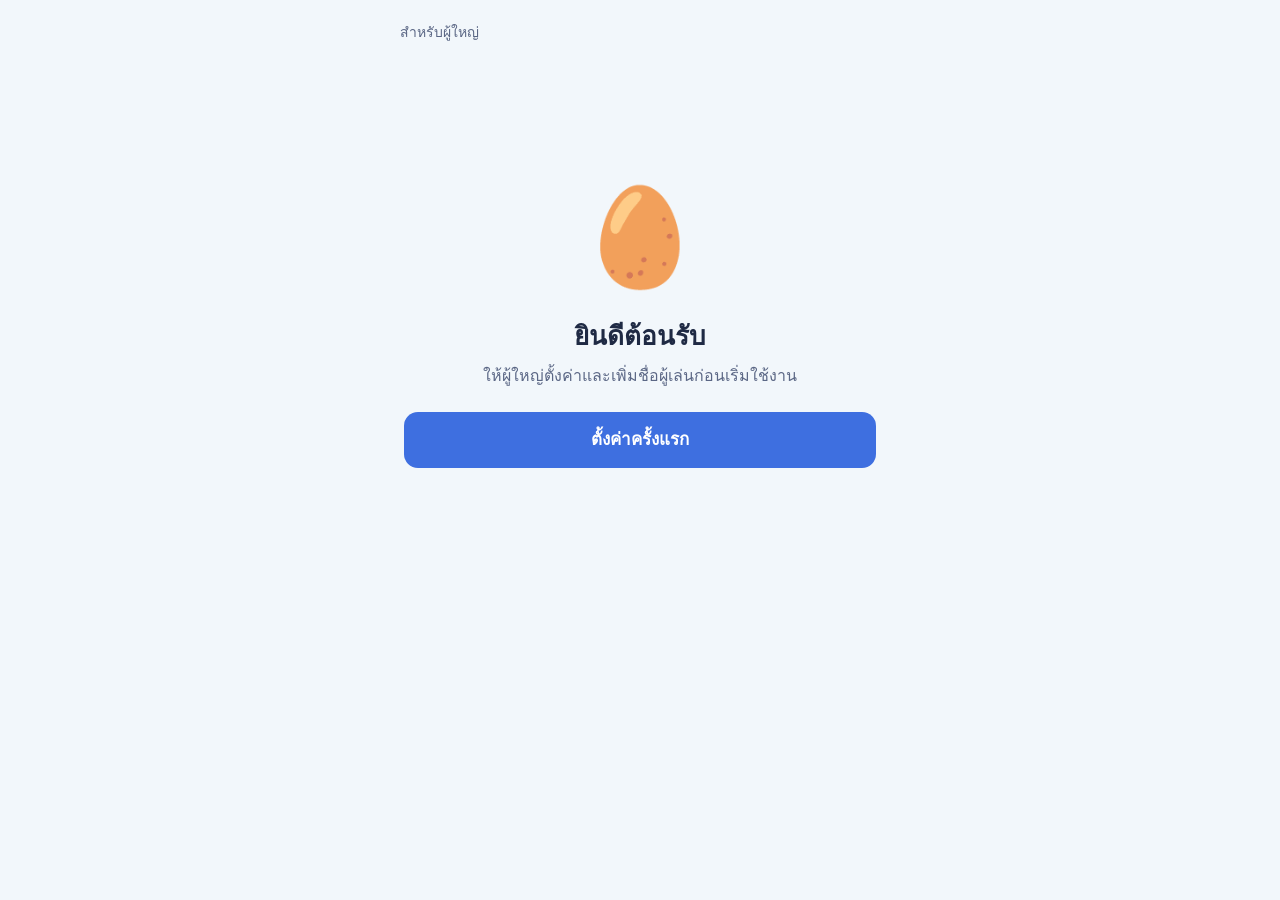
<file: index.html>
<!DOCTYPE html><html lang="th"><head><meta charset="utf-8"><meta name="viewport" content="width=device-width,initial-scale=1,viewport-fit=cover"><meta name="apple-mobile-web-app-capable" content="yes"><meta name="mobile-web-app-capable" content="yes"><meta name="apple-mobile-web-app-title" content="PVT SART"><meta name="theme-color" content="#F2F7FB">
<title>ภารกิจวันนี้</title><link rel="stylesheet" href="app.css"></head>
<body><div class="wrap">
<header class="top"><button class="who" id="who" hidden></button><a class="adult" href="admin.html">สำหรับผู้ใหญ่</a></header>
<main id="app"></main></div>
<div class="sheet" id="sheet" hidden><div class="panel" id="panel" role="dialog" aria-modal="true"></div></div>
<div class="toast2" id="t2"></div>
<script src="common.js"></script><script src="app.js"></script><script>
const A=APP,S=A.S,$=s=>document.querySelector(s),
 esc=t=>String(t).replace(/[&<>"]/g,c=>({'&':'&amp;','<':'&lt;','>':'&gt;','"':'&quot;'}[c])),
 toast=m=>{const t=$('#t2');t.textContent=m;t.classList.add('show');clearTimeout(toast.h);toast.h=setTimeout(()=>t.classList.remove('show'),2200)};
const TH=['อา','จ','อ','พ','พฤ','ศ','ส'];

function render(){
 const app=$('#app');
 if(!S.profiles.length){$('#who').hidden=true;
  app.innerHTML='<div class="welcome"><div class="face">🥚</div><h1>ยินดีต้อนรับ</h1><p>ให้ผู้ใหญ่ตั้งค่าและเพิ่มชื่อผู้เล่นก่อนเริ่มใช้งาน</p><a class="bigbtn" href="admin.html" style="text-decoration:none">ตั้งค่าครั้งแรก</a></div>';return}
 if(!A.profile()){S.current=S.profiles[0].id;A.save()}
 const pr=A.profile(),p=A.prog(pr.id),today=A.day(),log=p.log[today]||{},st=A.stage(p.stars),streak=A.streak(p);
 const w=$('#who');w.hidden=false;w.innerHTML='<span class="av">'+pr.avatar+'</span>'+esc(pr.name)+(S.profiles.length>1?' <span class="caret">▼</span>':'');
 const C=2*Math.PI*54,pct=st.next?(p.stars-st.s[0])/(st.next[0]-st.s[0]):1;
 let h='<section class="nest" aria-label="นกฮูกของฉัน"><div class="owl"><svg viewBox="0 0 120 120"><circle class="trk" cx="60" cy="60" r="54"/><circle class="prg" cx="60" cy="60" r="54" stroke-dasharray="'+C+'" stroke-dashoffset="'+C*(1-pct)+'"/></svg><div class="face">'+st.s[1]+'</div></div>'+
  '<p class="stage">'+st.s[2]+'</p><p class="next">'+(st.next?'อีก '+(st.next[0]-p.stars)+' ⭐ จะโตเป็น'+st.next[2]:'โตเต็มที่แล้ว เก่งมาก!')+'</p>'+
  '<div class="stats"><span class="stat">⭐ '+p.stars+'<small>ดาว</small></span><span class="stat">🔥 '+streak+'<small>วันติด</small></span></div></section>';
 h+='<div class="week" aria-label="7 วันล่าสุด">';
 for(let i=6;i>=0;i--){const d=new Date();d.setDate(d.getDate()-i);const k=A.day(d),l=p.log[k]||{},any=A.enabled().some(m=>l[m]);
  h+='<div class="'+(A.dayDone(p,k)?'full':any?'part':'')+(i===0?' today':'')+'"><span>'+(i===0?'วันนี้':TH[d.getDay()])+'</span><i></i></div>'}
 h+='</div><h2 class="sec">ภารกิจวันนี้</h2><div class="missions">';
 const en=A.enabled();
 en.forEach(k=>{const m=A.MISSIONS[k],done=!!log[k];
  h+='<button class="mission'+(done?' done':'')+'" data-m="'+k+'"><span class="tick">'+(done?'✓':'')+'</span><span><b>'+m.icon+' '+m.name+'</b><span>ประมาณ '+m.min+' นาที</span></span><span class="rw">'+(done?'เสร็จแล้ว':'+'+A.STAR.mission+' ⭐')+'</span></button>'});
 h+='</div><p class="hint">'+(!en.length?'ยังไม่มีภารกิจ ให้ผู้ใหญ่เปิดภารกิจในหน้าสำหรับผู้ใหญ่':A.dayDone(p,today)?'วันนี้ครบทุกภารกิจแล้ว พรุ่งนี้มาเก็บดาวต่อนะ':'ทำครบทุกภารกิจวันนี้ รับโบนัสอีก +'+A.STAR.bonus+' ⭐')+'</p>';
 h+='<h2 class="sec">สติกเกอร์ของฉัน ('+p.stickers.length+'/'+A.STICKERS.length+')</h2><div class="stickers">';
 A.STICKERS.forEach(s=>{const on=p.stickers.includes(s.id);h+='<button class="sticker'+(on?'':' lock')+'" data-h="'+esc(on?s.n:s.h)+'"><div class="e">'+s.e+'</div><div class="n">'+(on?s.n:'ยังไม่ได้')+'</div></button>'});
 app.innerHTML=h+'</div>';
 app.querySelectorAll('.mission').forEach(b=>b.onclick=()=>openMission(b.dataset.m));
 app.querySelectorAll('.sticker').forEach(b=>b.onclick=()=>toast(b.classList.contains('lock')?'วิธีได้: '+b.dataset.h:b.dataset.h));
}
const sheet=$('#sheet'),panel=$('#panel'),close=()=>sheet.hidden=true;
sheet.onclick=e=>{if(e.target===sheet&&!sheet.dataset.lock)close()};
function openMission(k){const m=A.MISSIONS[k],pr=A.profile(),done=!!(A.prog(pr.id).log[A.day()]||{})[k];
 if(done&&!S.settings.replay)return toast('ภารกิจนี้ทำเสร็จแล้ววันนี้ พรุ่งนี้มาเล่นใหม่นะ');
 panel.innerHTML='<h3>'+m.icon+' '+m.name+'</h3><p class="sub">ใช้เวลาประมาณ '+m.min+' นาที หาที่เงียบ ๆ ก่อนเริ่ม'+(done?' (เล่นซ้ำ ไม่ได้ดาวเพิ่ม)':'')+'</p>'+
  '<ol class="how">'+m.how.map(x=>'<li>'+x+'</li>').join('')+'</ol><button class="bigbtn" id="go">พร้อมแล้ว เริ่มเลย</button><button class="bigbtn ghost" id="no">ยังก่อน</button>';
 sheet.dataset.lock='';sheet.hidden=false;$('#go').onclick=()=>location.href=A.missionUrl(k,pr.id);$('#no').onclick=close;$('#go').focus()}
function openPicker(force){
 panel.innerHTML='<h3>ใครกำลังเล่นอยู่?</h3><p class="sub">แตะที่ชื่อของตัวเอง</p><div class="people">'+
  S.profiles.map(p=>'<button class="person'+(p.id===S.current?' on':'')+'" data-id="'+p.id+'"><span class="av">'+p.avatar+'</span>'+esc(p.name)+'</button>').join('')+'</div>';
 if(force)sheet.dataset.lock='1';else delete sheet.dataset.lock;
 sheet.hidden=false;panel.querySelectorAll('.person').forEach(b=>b.onclick=()=>{S.current=b.dataset.id;A.save();try{sessionStorage.setItem('picked','1')}catch(e){}close();render()})}
$('#who').onclick=()=>{if(S.profiles.length>1)openPicker(false)};
render();
let picked=false;try{picked=!!sessionStorage.getItem('picked')}catch(e){}
if(S.profiles.length>1&&!picked)openPicker(true);
</script></body></html>
</file>
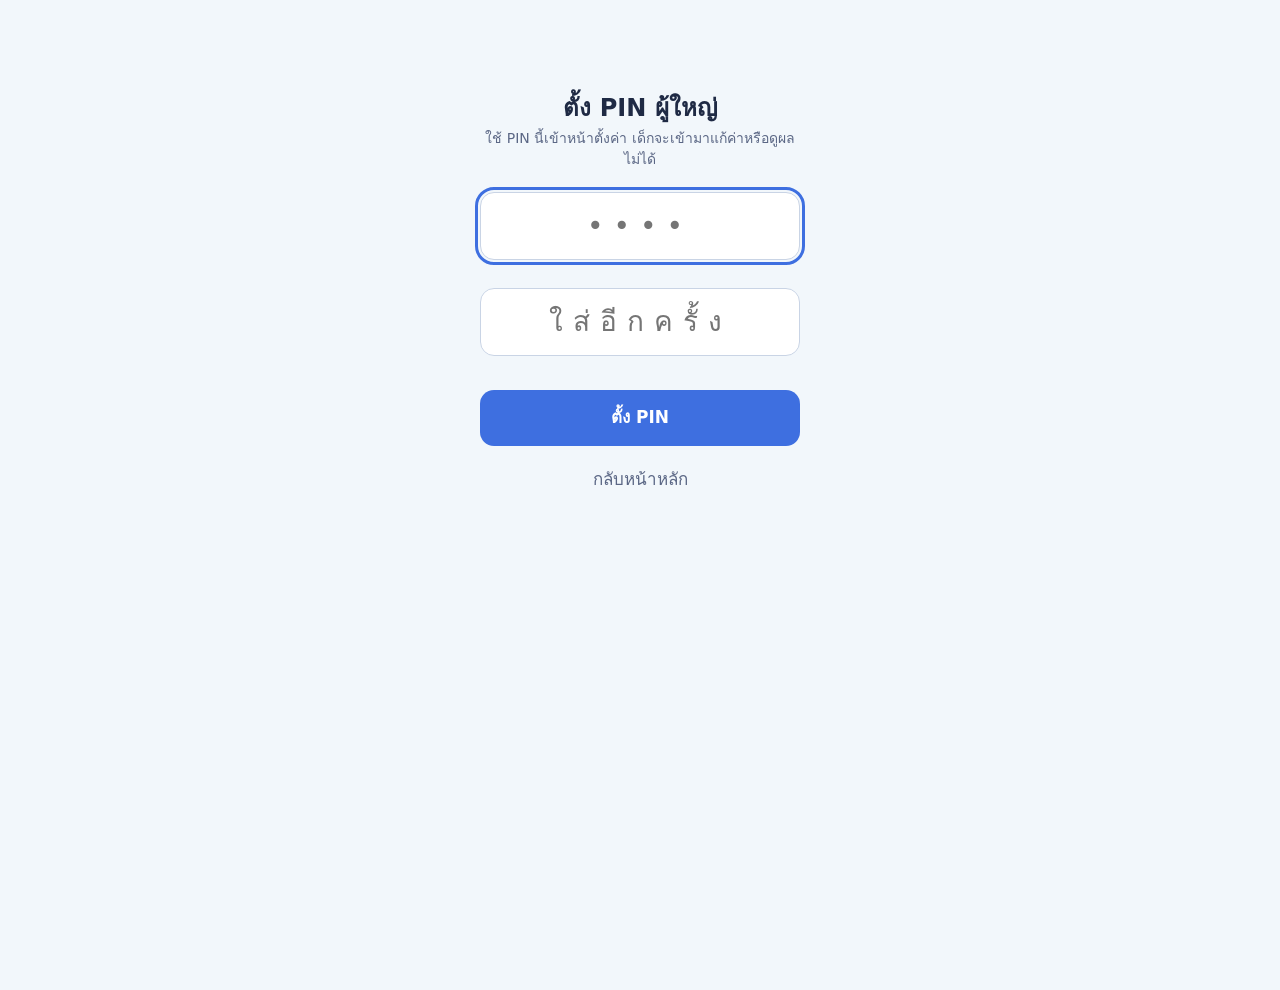
<file: admin.html>
<!DOCTYPE html><html lang="th"><head><meta charset="utf-8"><meta name="viewport" content="width=device-width,initial-scale=1,viewport-fit=cover"><meta name="apple-mobile-web-app-capable" content="yes"><meta name="mobile-web-app-capable" content="yes"><meta name="theme-color" content="#F2F7FB">
<title>สำหรับผู้ใหญ่</title><link rel="stylesheet" href="app.css"></head>
<body class="admin"><div class="wrap" id="root"></div><div class="toast2" id="t2"></div>
<script src="common.js"></script><script src="app.js"></script><script>
const A=APP,S=A.S,$=s=>document.querySelector(s),root=$('#root'),
 esc=t=>String(t??'').replace(/[&<>"]/g,c=>({'&':'&amp;','<':'&lt;','>':'&gt;','"':'&quot;'}[c])),
 toast=m=>{const t=$('#t2');t.textContent=m;t.classList.add('show');clearTimeout(toast.h);toast.h=setTimeout(()=>t.classList.remove('show'),2600)};
let unlocked=false;try{unlocked=sessionStorage.getItem('adult')==='1'}catch(e){}

// ---------- PIN ----------
function gate(){const first=!S.pin;
 root.innerHTML='<div class="pinpad"><h1>'+(first?'ตั้ง PIN ผู้ใหญ่':'ใส่ PIN ผู้ใหญ่')+'</h1><p class="lead">'+(first?'ใช้ PIN นี้เข้าหน้าตั้งค่า เด็กจะเข้ามาแก้ค่าหรือดูผลไม่ได้':'หน้านี้สำหรับผู้วิจัย ผู้ปกครอง หรือครู')+'</p>'+
  '<input id="p1" type="password" inputmode="numeric" maxlength="8" autocomplete="off" placeholder="••••" aria-label="PIN">'+(first?'<input id="p2" type="password" inputmode="numeric" maxlength="8" autocomplete="off" placeholder="ใส่อีกครั้ง" aria-label="ยืนยัน PIN">':'')+
  '<div class="err" id="er"></div><button class="bigbtn" id="ok">'+(first?'ตั้ง PIN':'เข้าสู่หน้าผู้ใหญ่')+'</button><a class="bigbtn ghost" href="index.html" style="text-decoration:none">กลับหน้าหลัก</a></div>';
 const p1=$('#p1');p1.focus();
 const go=()=>{const v=p1.value.trim();
  if(first){if(!/^\d{4,8}$/.test(v))return $('#er').textContent='PIN ต้องเป็นตัวเลข 4–8 หลัก';if(v!==$('#p2').value.trim())return $('#er').textContent='PIN สองช่องไม่ตรงกัน';S.pin=A.hash(v);A.save()}
  else if(A.hash(v)!==S.pin){p1.value='';return $('#er').textContent='PIN ไม่ถูกต้อง'}
  unlocked=true;try{sessionStorage.setItem('adult','1')}catch(e){}main()};
 $('#ok').onclick=go;root.querySelectorAll('input').forEach(i=>i.onkeydown=e=>{if(e.key==='Enter')go()})}

// ---------- หน้าหลักผู้ใหญ่ ----------
async function main(){const st=S.settings,native=typeof PE!=='undefined'&&PE.native;
 let h='<header class="top"><a class="adult" href="index.html">← กลับหน้าหลัก</a><button class="btn2" id="lock">ล็อก</button></header><h1>สำหรับผู้ใหญ่</h1><p class="lead">ตั้งค่าผู้เล่น ภารกิจ และส่งออกข้อมูลผลทดสอบ</p>';
 // ผู้เล่น
 h+='<section class="block plist"><h2>ผู้เล่น</h2>'+(S.profiles.length?S.profiles.map(p=>{const g=A.prog(p.id);
   return'<div class="row"><label><span class="av">'+p.avatar+'</span><b>'+esc(p.name)+'</b><small>รหัส '+esc(p.code)+'  ⭐ '+g.stars+'  ทำภารกิจแล้ว '+g.missions+' ครั้ง</small></label><button class="btn2" data-edit="'+p.id+'">แก้ไข</button></div>'}).join(''):'<p class="lead">ยังไม่มีผู้เล่น เพิ่มคนแรกได้เลย</p>')+
  '<div class="acts2"><button class="btn2 pri" id="add">+ เพิ่มผู้เล่น</button></div><div id="pform"></div></section>';
 // ภารกิจ
 h+='<section class="block"><h2>ภารกิจรายวัน</h2>'+
  '<div class="row"><label><b>⏱️ เกมจับเวลา (PVT)</b></label><input class="sw" type="checkbox" data-k="pvt.on"'+(st.pvt.on?' checked':'')+'></div>'+
  '<div class="row"><label>จำนวน trial<small>60 trial ใช้เวลาประมาณ 7 นาที</small></label><input type="number" min="5" max="200" data-k="pvt.trials" value="'+st.pvt.trials+'"></div>'+
  '<div class="row"><label>ถามความง่วง (KSS) ทุกกี่นาที</label><input type="number" min="1" max="30" step="0.5" data-k="pvt.kss" value="'+st.pvt.kss+'"></div>'+
  '<div class="row"><label><b>🔢 เกมห้ามแตะ (SART)</b></label><input class="sw" type="checkbox" data-k="sart.on"'+(st.sart.on?' checked':'')+'></div>'+
  '<div class="row"><label>จำนวนรอบ<small>225 รอบใช้เวลาประมาณ 6 นาที</small></label><input type="number" min="18" max="450" data-k="sart.trials" value="'+st.sart.trials+'"></div>'+
  '<div class="row"><label>จำนวนครั้งที่ถามสมาธิ (probe)</label><input type="number" min="0" max="20" data-k="sart.probes" value="'+st.sart.probes+'"></div>'+
  '<div class="row"><label><b>ให้เล่นซ้ำในวันเดียวกันได้</b><small>เล่นซ้ำจะเก็บข้อมูลด้วย แต่ไม่ได้ดาวเพิ่ม</small></label><input class="sw" type="checkbox" data-k="replay"'+(st.replay?' checked':'')+'></div>'+
  '<p class="lead" style="margin-top:8px">ดาวให้เมื่อทำภารกิจครบ ('+A.STAR.mission+' ⭐ ต่อภารกิจ, ครบทั้งวัน +'+A.STAR.bonus+') ไม่ขึ้นกับความเร็วหรือความแม่น</p></section>';
 // แจ้งเตือน
 h+='<section class="block"><h2>แจ้งเตือนทุกวัน</h2>'+(native?
  '<div class="row"><label><b>เปิดแจ้งเตือน</b><small>เหมาะกับเครื่องที่ใช้คนเดียว</small></label><input class="sw" type="checkbox" data-k="remind.on"'+(st.remind.on?' checked':'')+'></div><div class="row"><label>เวลา</label><input type="time" data-k="remind.time" value="'+st.remind.time+'"></div>':
  '<p class="lead">แจ้งเตือนใช้ได้เฉพาะในแอป Android ถ้าใช้ผ่านเว็บ ให้ตั้งนาฬิกาปลุกในเครื่องแทน</p>')+'</section>';
 // ข้อมูล
 const all=(await A.DB.all().catch(()=>[])).sort((a,b)=>a.ended<b.ended?1:-1);
 h+='<section class="block"><h2>ข้อมูลผลทดสอบ</h2><p class="lead">เก็บไว้ทั้งหมด '+all.length+' รอบ'+(native?' (แอปบันทึก CSV แต่ละรอบลง Documents/PvtSart ให้อัตโนมัติด้วย)':'')+'</p>';
 if(all.length){h+='<table class="tbl"><tr><th>วันที่</th><th>ผู้เล่น</th><th>ภารกิจ</th><th>ผล</th></tr>'+all.slice(0,30).map(s=>{const k=Object.fromEntries(s.summary||[]),key=s.mission==='pvt'?'RT มัธยฐาน':'No-Go ยับยั้งสำเร็จ';
   return'<tr><td>'+esc(s.date)+'<br><small>'+esc((s.ended||'').slice(11,16))+'</small></td><td>'+esc(s.name)+'<br><small>'+esc(s.participant)+'</small></td><td>'+s.mission.toUpperCase()+' <span class="tag'+(s.completed?'':' no')+'">'+(s.completed?'ครบ':'หยุดก่อน')+'</span></td><td><small>'+esc(key)+'</small><br>'+esc(k[key]??'-')+'</td></tr>'}).join('')+'</table>'+(all.length>30?'<p class="lead">แสดง 30 รอบล่าสุด ไฟล์ส่งออกมีครบทุกรอบ</p>':'')}
 h+='<div class="acts2"><button class="btn2 pri" id="exp"'+(all.length?'':' disabled')+'>ส่งออก CSV ทั้งหมด</button><button class="btn2 del" id="wipe"'+(all.length?'':' disabled')+'>ลบข้อมูลผลทดสอบทั้งหมด</button></div></section>';
 // อื่น ๆ
 h+='<section class="block links"><h2>เครื่องมืออื่น</h2><a href="free.html">ทดสอบแบบกำหนดเอง (ไม่นับดาว)</a><a href="validation.html">รายงานตรวจสอบอัลกอริทึมและการจับเวลา</a><a href="tests.html">Unit tests</a><div class="acts2"><button class="btn2" id="pin">เปลี่ยน PIN</button></div></section>';
 root.innerHTML=h;
 $('#lock').onclick=()=>{try{sessionStorage.removeItem('adult')}catch(e){}location.href='index.html'};
 $('#add').onclick=()=>pform();root.querySelectorAll('[data-edit]').forEach(b=>b.onclick=()=>pform(b.dataset.edit));
 root.querySelectorAll('[data-k]').forEach(i=>i.onchange=async()=>{const[a,b]=i.dataset.k.split('.'),v=i.type==='checkbox'?i.checked:i.type==='number'?+i.value:i.value;
  if(i.type==='number'&&!(v>=+i.min&&v<=+i.max)){toast('ค่าต้องอยู่ระหว่าง '+i.min+'–'+i.max);i.value=b?st[a][b]:st[a];return}
  if(b)st[a][b]=v;else st[a]=v;A.save();
  if(a==='remind'){const r=await A.schedule().catch(e=>({ok:false,why:e.message}));
   if(!r.ok){toast(r.why==='denied'?'ยังไม่ได้อนุญาตแจ้งเตือน เปิดได้ที่การตั้งค่าแอปในเครื่อง':'ตั้งแจ้งเตือนไม่สำเร็จ');if(r.why==='denied'){st.remind.on=false;A.save();main()}}
   else toast(st.remind.on?'จะแจ้งเตือนทุกวันเวลา '+st.remind.time+' น.':'ปิดแจ้งเตือนแล้ว')}else toast('บันทึกแล้ว')});
 $('#exp').onclick=()=>exportAll(all);
 $('#wipe').onclick=async()=>{if(!confirm('ลบข้อมูลผลทดสอบทั้งหมด '+all.length+' รอบ?\nควรส่งออก CSV เก็บไว้ก่อน ลบแล้วกู้คืนไม่ได้'))return;
  if(!confirm('ยืนยันอีกครั้ง: ลบข้อมูลทั้งหมด'))return;await A.DB.delWhere(()=>true);toast('ลบข้อมูลผลทดสอบแล้ว');main()};
 $('#pin').onclick=()=>{if(confirm('ตั้ง PIN ใหม่?')){S.pin=null;A.save();gate()}};
}

// ---------- เพิ่ม/แก้ผู้เล่น ----------
function pform(id){const p=S.profiles.find(x=>x.id===id),f=$('#pform');let av=p?p.avatar:A.AVATARS[S.profiles.length%A.AVATARS.length];
 f.innerHTML='<div class="field"><span>ชื่อเล่น (แสดงในแอป)</span><input id="fn" maxlength="20" value="'+esc(p?p.name:'')+'"></div>'+
  '<div class="field"><span>รหัสผู้เข้าร่วม (ใช้ในไฟล์ข้อมูล เช่น S01)</span><input id="fc" maxlength="24" value="'+esc(p?p.code:'')+'"'+(p?' readonly':'')+'></div>'+
  (p?'<p class="lead">รหัสแก้ไม่ได้หลังสร้าง เพื่อไม่ให้ข้อมูลเดิมปนกัน</p>':'')+
  '<div class="field"><span>ตัวละคร</span><div class="people" id="avs">'+A.AVATARS.map(a=>'<button class="person'+(a===av?' on':'')+'" data-a="'+a+'"><span class="av">'+a+'</span></button>').join('')+'</div></div>'+
  '<div class="err" id="fe"></div><div class="acts2"><button class="btn2 pri" id="fs">'+(p?'บันทึก':'เพิ่มผู้เล่น')+'</button><button class="btn2" id="fx">ยกเลิก</button>'+(p?'<button class="btn2 del" id="fd">ลบผู้เล่น</button>':'')+'</div>';
 f.querySelectorAll('[data-a]').forEach(b=>b.onclick=()=>{av=b.dataset.a;f.querySelectorAll('[data-a]').forEach(x=>x.classList.toggle('on',x===b))});
 $('#fn').focus();$('#fx').onclick=()=>f.innerHTML='';
 $('#fs').onclick=()=>{const n=$('#fn').value.trim(),c=$('#fc').value.trim();
  if(!n)return $('#fe').textContent='ใส่ชื่อเล่น';if(!/^[\w.-]{1,24}$/.test(c))return $('#fe').textContent='รหัสใช้ได้เฉพาะ a-z, 0-9, _ - . (ไม่มีช่องว่าง)';
  if(!p&&S.profiles.some(x=>x.code.toLowerCase()===c.toLowerCase()))return $('#fe').textContent='รหัสนี้มีผู้เล่นใช้แล้ว';
  if(p){p.name=n;p.avatar=av}else{const np={id:'p'+Date.now().toString(36),name:n,code:c,avatar:av,created:new Date().toISOString()};S.profiles.push(np);if(!S.current)S.current=np.id}
  A.save();toast(p?'บันทึกแล้ว':'เพิ่ม '+n+' แล้ว');main()};
 if(p)$('#fd').onclick=()=>{if(!confirm('ลบผู้เล่น "'+p.name+'"?\nดาวและสติกเกอร์ของคนนี้จะหายไป ส่วนผลทดสอบที่เก็บไว้แล้วยังอยู่ในไฟล์ส่งออก'))return;
  S.profiles=S.profiles.filter(x=>x!==p);delete S.progress[p.id];if(S.current===p.id)S.current=S.profiles[0]?.id||null;A.save();main()};
 f.scrollIntoView({behavior:'smooth',block:'nearest'})}

// ---------- ส่งออก ----------
async function exportAll(all){
 const out={summary:[],pvt_trials:[],pvt_events:[],sart_trials:[],sart_events:[]};
 [...all].reverse().forEach(s=>{out.summary.push({session_uid:s.uid,participant:s.participant,name:s.name,mission:s.mission,date:s.date,ended:s.ended,completed:s.completed?1:0,...Object.fromEntries((s.summary||[]).map(([k,v])=>[k.replace(/ \(กดตอนเป็นเลข \d\)/,''),v]))});
  (s.files||[]).forEach(f=>{const t=['pvt_trials','pvt_events','sart_trials','sart_events'].find(x=>f.name.startsWith(x));if(t)f.rows.forEach(r=>out[t].push({session_uid:s.uid,...r}))})});
 const ts=A.stamp(),files=Object.entries(out).filter(([k,r])=>r.length).map(([k,rows])=>({name:k+'_'+ts+'.csv',rows}));
 if(PE.native){const r=await PE.nativeSave(files.map(f=>({name:'export_'+ts+'/'+f.name,rows:f.rows})));
  toast(r.dir==='DOCUMENTS'?'บันทึกไว้ที่ Documents/PvtSart/export_'+ts:'บันทึกไฟล์แล้ว');return PE.nativeShare(r.uris)}
 const fl=files.map(f=>PE.file(f.name,f.rows));let ok=false;try{ok=PE.touch&&navigator.canShare&&navigator.canShare({files:fl})}catch(e){}
 if(ok)return navigator.share({files:fl}).catch(()=>{});
 files.forEach((f,i)=>setTimeout(()=>PE.download(f.name,f.rows),i*350));toast('กำลังดาวน์โหลด '+files.length+' ไฟล์')}

unlocked&&S.pin?main():gate();
</script></body></html>
</file>
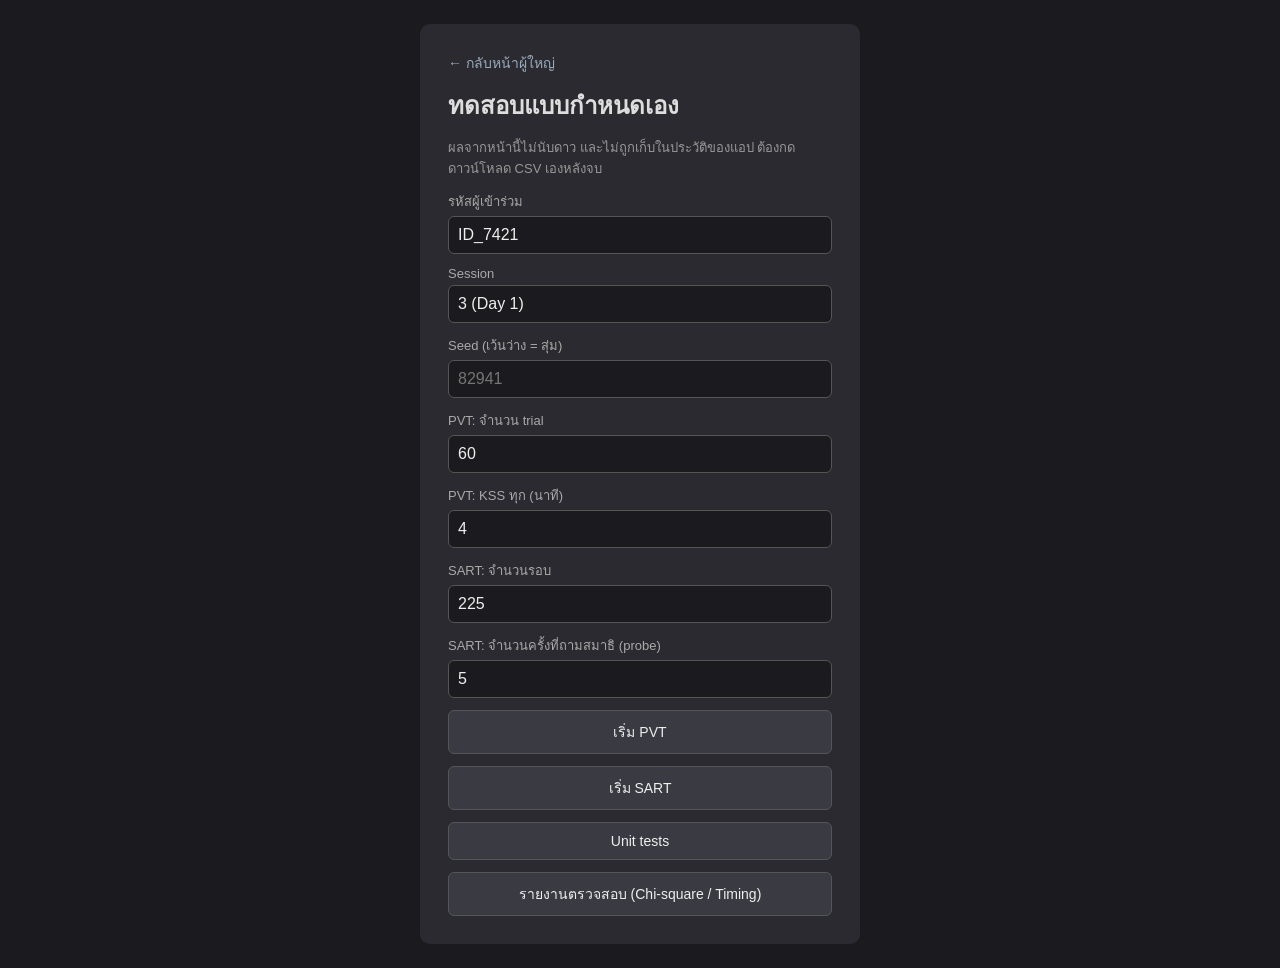
<file: free.html>
<!DOCTYPE html><html lang="th"><head><meta charset="utf-8"><meta name="viewport" content="width=device-width,initial-scale=1,viewport-fit=cover"><meta name="apple-mobile-web-app-capable" content="yes"><meta name="mobile-web-app-capable" content="yes"><meta name="apple-mobile-web-app-title" content="PVT SART"><meta name="theme-color" content="#1b1b1f"><title>PVT & SART</title><link rel="stylesheet" href="style.css"></head>
<body class="scroll"><div class="main"><form class="card" id="f"><a href="admin.html" style="color:#9ab;font-size:14px;text-decoration:none">← กลับหน้าผู้ใหญ่</a><h2 style="margin:0">ทดสอบแบบกำหนดเอง</h2><p style="margin:0;color:#999;font-size:13px">ผลจากหน้านี้ไม่นับดาว และไม่ถูกเก็บในประวัติของแอป ต้องกดดาวน์โหลด CSV เองหลังจบ</p>
<label>รหัสผู้เข้าร่วม<input name="id" value="ID_7421"></label>
<label>Session<input name="session" value="3 (Day 1)"></label>
<label>Seed (เว้นว่าง = สุ่ม)<input name="seed" inputmode="numeric" placeholder="82941"></label>
<label>PVT: จำนวน trial<input name="trials" inputmode="numeric" value="60"></label>
<label>PVT: KSS ทุก (นาที)<input name="kss" inputmode="numeric" value="4"></label>
<label>SART: จำนวนรอบ<input name="sart_trials" inputmode="numeric" value="225"></label>
<label>SART: จำนวนครั้งที่ถามสมาธิ (probe)<input name="probes" inputmode="numeric" value="5"></label>
<button class="btn" formaction="pvt.html">เริ่ม PVT</button><button class="btn" formaction="sart.html">เริ่ม SART</button>
<a class="btn" href="tests.html">Unit tests</a>
<a class="btn" href="validation.html">รายงานตรวจสอบ (Chi-square / Timing)</a></form></div>
<script src="common.js"></script><script>f.addEventListener('submit',()=>{for(const i of f.querySelectorAll('input'))if(!i.value)i.disabled=true})</script></body></html>
</file>
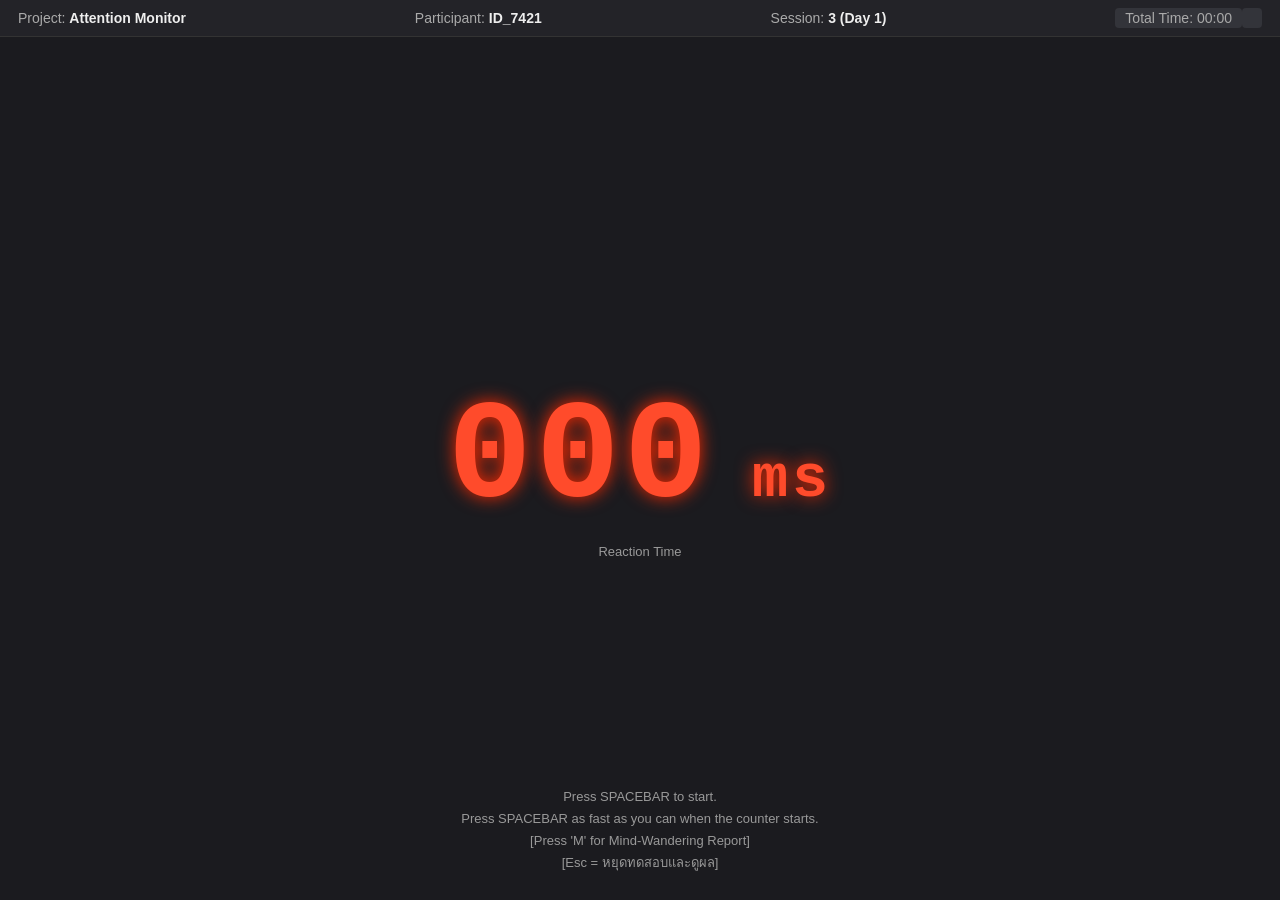
<file: pvt.html>
<!DOCTYPE html><html lang="th"><head><meta charset="utf-8"><meta name="viewport" content="width=device-width,initial-scale=1,viewport-fit=cover"><meta name="apple-mobile-web-app-capable" content="yes"><meta name="mobile-web-app-capable" content="yes"><meta name="apple-mobile-web-app-title" content="PVT SART"><meta name="theme-color" content="#1b1b1f"><title>PVT Experiment</title><link rel="stylesheet" href="style.css"></head>
<body><div class="bar"><span>Project: <b>Attention Monitor</b></span><span id="p"></span><span id="s"></span><span><span class="pill" id="tt">Total Time: 00:00</span> <span class="pill" id="tr"></span></span></div>
<div class="main"><div class="led" id="led">000<small> ms</small></div><div class="sub">Reaction Time</div>
<div class="foot" id="foot">Press SPACEBAR to start.<br>Press SPACEBAR as fast as you can when the counter starts.<br>[Press 'M' for Mind-Wandering Report]<br>[Esc = หยุดทดสอบและดูผล]</div>
<div class="modal" id="kss"><div class="box"><h2>แบบประเมินความง่วง (KSS)</h2><p>กรุณาเลือกความรู้สึกของคุณในขณะนี้</p><div class="grid" id="kg"></div><p style="margin-top:12px;font-size:11px" id="kh">ตอบด้วยปุ่ม 1-9 หรือคลิกเพื่อส่งค่าตอบ</p></div></div></div>
<script src="common.js"></script><script src="app.js"></script><script>
const C=PE.cfg(),rng=PE.rng(C.seed),L=['ตื่นตัวมากที่สุด','ตื่นตัวมาก','ตื่นตัว','ค่อนข้างตื่นตัว','ปกติ','เริ่มง่วงบ้าง','ง่วงแต่ไม่ต้องฝืน','ง่วงมาก','ง่วงมากที่สุด ต้องฝืนไม่ให้หลับ'];
p.innerHTML='Participant: <b>'+C.id+'</b>';s.innerHTML='Session: <b>'+C.session+'</b>';
L.forEach((t,i)=>{const b=document.createElement('button');b.textContent=(i+1)+'. '+t;if(i==8)b.className='w';b.onclick=()=>ans(i+1);kg.appendChild(b)});
let st='idle',trial=0,t0,paused=0,lastKss=0,tOn,tm,raf,fs=0,afterKss=false,kShown,trials=[],events=[],tick;
const now=()=>performance.now(),el=()=>now()-t0-paused,show=v=>led.innerHTML=String(Math.round(v)).padStart(3,'0')+'<small> ms</small>';
setInterval(()=>{if(t0&&st!='end'&&st!='kss')tt.textContent='Total Time: '+PE.mmss(el())},250);
function next(){if(st=='end')return;if(trial>=C.trials)return end();
 if(el()-lastKss>=C.kss*60000&&trial>0){st='kss';kShown=now();events.push({type:'KSS_shown',trial_after:trial,ts_ms:Math.round(el())});kss.style.display='flex';return}
 trial++;tr.textContent='Trial: '+trial+'/'+C.trials;st='isi';show(0);fs=0;const isi=PE.isi(rng,C.isiMin,C.isiMax);cur={trial,isi_ms:Math.round(isi)};
 tm=setTimeout(()=>raf=requestAnimationFrame(()=>{tOn=now();st='stim';cur.onset_ms=Math.round(el());
  tick=()=>{if(st!='stim')return;const d=now()-tOn;show(d);if(d>=C.isiMax+20000)return done(d,'lapse_timeout');requestAnimationFrame(tick)};tick()}),isi)}
function done(rt,flag,src){st='fb';show(rt);trials.push({...cur,rt_ms:rt.toFixed(2),false_starts:fs,flag:flag||'',first_after_kss:afterKss?1:0,input:src||''});afterKss=false;setTimeout(next,1000)}
function ans(v){if(st!='kss')return;const t=now();paused+=t-kShown;lastKss=el();events.push({type:'KSS_answer',trial_after:trial,score:v,rt_ms:Math.round(t-kShown),ts_ms:Math.round(el())});kss.style.display='none';afterKss=true;next()}
function end(early){if(st=='end')return;clearTimeout(tm);cancelAnimationFrame(raf);st='end';kss.style.display='none';
 const rts=trials.map(t=>+t.rt_ms),n=rts.length,ks=events.filter(x=>x.type=='KSS_answer').map(x=>x.score),mw=events.filter(x=>x.type=='self_caught_M').length;
 foot.innerHTML=early?'หยุดทดสอบแล้ว':'เสร็จสิ้นการทดสอบ';
 PE.result('ผลการทดสอบ PVT'+(early?' (หยุดก่อนกำหนด)':''),[['Trial ที่ทำ',trials.length+' / '+C.trials],['RT เฉลี่ย',PE.f1(n?rts.reduce((a,b)=>a+b)/n:NaN)],['RT มัธยฐาน',PE.f1(PE.median(rts))],['เร็วที่สุด',PE.f1(n?Math.min(...rts):NaN)],['ช้าที่สุด',PE.f1(n?Math.max(...rts):NaN)],['Lapses (RT > 500 ms)',rts.filter(x=>x>500).length],['False starts',trials.reduce((a,t)=>a+t.false_starts,0)],['คะแนน KSS',ks.length?ks.join(', '):'-'],['รายงานใจลอย (M)',mw],['Seed',C.seed]],
  [{name:'pvt_trials_'+C.id+'.csv',rows:trials.map(r=>({participant:C.id,session:C.session,seed:C.seed,...r}))},{name:'pvt_events_'+C.id+'.csv',rows:events.map(r=>({participant:C.id,...r}))}],null,!!early)}
const T=PE.touch,F2=T?'Tap the screen as fast as you can when the counter starts.<br>[💭 = Mind-Wandering Report]':'Press SPACEBAR as fast as you can when the counter starts.<br>[Press \'M\' for Mind-Wandering Report]<br>[Esc = หยุดทดสอบและดูผล]';
if(T){foot.innerHTML='Tap the screen to start.<br>'+F2;kh.textContent='แตะเพื่อเลือกคำตอบ'}
function press(src){                            // src = 'key' (Spacebar) หรือ 'touch' (แตะจอ)
 if(st=='idle'){t0=now();PE.wake();foot.innerHTML=F2;next()}
 else if(st=='isi')fs++;                       // false start
 else if(st=='stim')done(now()-tOn,'',src)}
function mind(){if(!t0)PE.toast(T?'แตะหน้าจอเพื่อเริ่มทดสอบก่อน':'กด Space เพื่อเริ่มทดสอบก่อน');
 else if(st!='end'&&st!='kss'){events.push({type:'self_caught_M',trial,ts_ms:Math.round(el())});
  PE.toast('✓ บันทึกรายงานใจลอยแล้ว (ครั้งที่ '+events.filter(x=>x.type=='self_caught_M').length+') — Trial '+trial)}}
function stop(){if(t0&&st!='end')end(true)}
addEventListener('keydown',e=>{if(e.repeat)return;if(e.code=='Escape')return stop();
 const dg=PE.digit(e);if(st=='kss'&&dg>=1)return ans(dg);
 if(e.code=='Space'){e.preventDefault();press('key')}
 if(e.code=='KeyM')mind()});
PE.touchUI(press,mind,stop);PE.busy=()=>!!t0&&st!='end';
</script></body></html>
</file>
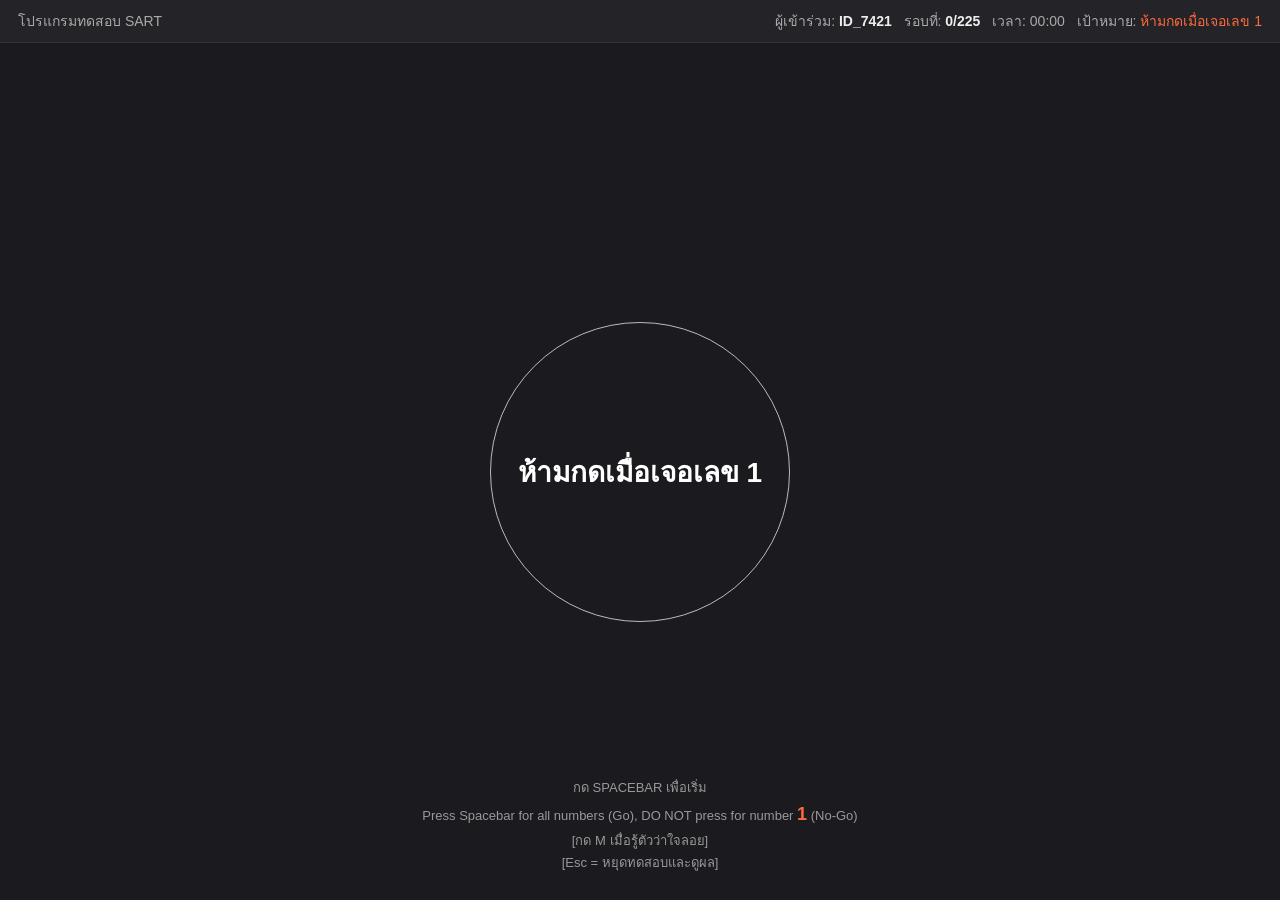
<file: sart.html>
<!DOCTYPE html><html lang="th"><head><meta charset="utf-8"><meta name="viewport" content="width=device-width,initial-scale=1,viewport-fit=cover"><meta name="apple-mobile-web-app-capable" content="yes"><meta name="mobile-web-app-capable" content="yes"><meta name="apple-mobile-web-app-title" content="PVT SART"><meta name="theme-color" content="#1b1b1f"><title>SART Experiment</title><link rel="stylesheet" href="style.css"></head>
<body><div class="bar"><span>โปรแกรมทดสอบ SART</span><span id="info"></span></div>
<div class="main"><div class="circle"><span id="d" style="font-size:120px">+</span></div>
<div class="foot" id="foot">กด SPACEBAR เพื่อเริ่ม<br><span id="hn"></span><br>[กด M เมื่อรู้ตัวว่าใจลอย]<br>[Esc = หยุดทดสอบและดูผล]</div>
<div class="modal" id="pr"><div class="box"><h2>ก่อนหน้านี้คุณมีสมาธิจดจ่อกับงานอยู่หรือไม่?</h2><p id="ph">ตอบด้วยปุ่ม 1-3</p><div class="grid" style="grid-template-columns:1fr">
<button onclick="ans(1)">1. จดจ่อกับงานเต็มที่</button><button onclick="ans(2)">2. ใจลอยนึกถึงเรื่องอื่น</button><button onclick="ans(3)">3. ใจลอยไปเรื่อยๆ</button></div></div></div></div>
<script src="common.js"></script><script src="app.js"></script><script>
const C=PE.cfg(),rng=PE.rng(C.seed),N=C.sartTrials,TG=1+Math.floor(rng()*9),seq=PE.sartSeq(rng,N,15,TG),HINT='Press Spacebar for all numbers (Go), DO NOT press for number <b style="color:#ff6a3d;font-size:18px">'+TG+'</b> (No-Go)',probes=PE.probePos(rng,N,C.probes,C.probeGap),SZ=[60,90,120,150,180];
const sizes=seq.map(()=>SZ[Math.floor(rng()*5)]);
let st='idle',i=-1,t0,paused=0,pShown,tOn,resp=null,rsrc='',trials=[],events=[];const now=()=>performance.now(),el=()=>now()-t0-paused;
function upd(){info.innerHTML='ผู้เข้าร่วม: <b>'+C.id+'</b> &nbsp; รอบที่: <b>'+Math.max(i+1,0)+'/'+N+'</b> &nbsp; เวลา: '+PE.mmss(t0?el():0)+' &nbsp; เป้าหมาย: <span style="color:#ff6a3d">ห้ามกดเมื่อเจอเลข '+TG+'</span>'}
setInterval(()=>st!='end'&&st!='pr'&&upd(),500);upd();
function trial(){if(st=='end')return;i++;if(i>=N)return end();upd();const dg=seq[i];d.style.fontSize=sizes[i]+'px';resp=null;rsrc='';
 requestAnimationFrame(()=>{d.textContent=dg;tOn=now();st='stim';const on=Math.round(el());
  setTimeout(()=>{if(st=='end')return;d.style.fontSize='90px';d.textContent='⊗';st='mask'},250);
  setTimeout(()=>{if(st=='end')return;const go=dg!==TG,pressed=resp!==null,ok=go?pressed:!pressed;
   trials.push({participant:C.id,seed:C.seed,trial:i+1,nogo_digit:TG,digit:dg,font_px:sizes[i],type:go?'Go':'NoGo',pressed:pressed?1:0,rt_ms:pressed?resp.toFixed(2):'',correct:ok?1:0,onset_ms:on,input:pressed?rsrc:''});
   if(probes.includes(i+1)){st='pr';pShown=now();events.push({type:'probe_shown',trial:i+1,ts_ms:Math.round(el())});pr.style.display='flex'}else trial()},1150)})}
function ans(v){if(st!='pr')return;paused+=now()-pShown;events.push({type:'probe_answer',trial:i+1,answer:v,rt_ms:Math.round(now()-pShown),ts_ms:Math.round(el())});pr.style.display='none';trial()}
function end(early){if(st=='end')return;st='end';pr.style.display='none';d.style.fontSize='90px';d.textContent='✓';
 const G=trials.filter(t=>t.type=='Go'),N3=trials.filter(t=>t.type=='NoGo'),gp=G.filter(t=>t.pressed),com=N3.filter(t=>t.pressed).length,pa=events.filter(x=>x.type=='probe_answer').map(x=>x.answer),mw=events.filter(x=>x.type=='self_caught_M').length,pct=(a,b)=>b?(100*a/b).toFixed(1)+'%':'-';
 foot.innerHTML=early?'หยุดทดสอบแล้ว':'เสร็จสิ้นการทดสอบ';
 PE.result('ผลการทดสอบ SART'+(early?' (หยุดก่อนกำหนด)':''),[['รอบที่ทำ',trials.length+' / '+N],['Go ตอบถูก',gp.length+' / '+G.length+' ('+pct(gp.length,G.length)+')'],['No-Go ยับยั้งสำเร็จ',(N3.length-com)+' / '+N3.length+' ('+pct(N3.length-com,N3.length)+')'],['Commission errors (กดตอนเป็นเลข '+TG+')',com],['Omission errors (ไม่กดตอน Go)',G.length-gp.length],['RT เฉลี่ย (Go)',PE.f1(gp.length?gp.reduce((a,t)=>a+ +t.rt_ms,0)/gp.length:NaN)],['Probe-caught (จดจ่อ/ลอย/ลอยไปเรื่อย)',pa.length?pa.filter(x=>x==1).length+' / '+pa.filter(x=>x==2).length+' / '+pa.filter(x=>x==3).length:'-'],['รายงานใจลอย (M)',mw],['เลขที่ห้ามกดรอบนี้ (No-Go)',TG],['Seed',C.seed]],
  [{name:'sart_trials_'+C.id+'.csv',rows:trials},{name:'sart_events_'+C.id+'.csv',rows:events.map(r=>({participant:C.id,...r}))}],()=>{const u=new URL(location.href);u.searchParams.set('seed',Math.floor(Math.random()*1e6));location.href=u.href},!!early)}
hn.innerHTML=HINT;d.style.fontSize='28px';d.textContent='ห้ามกดเมื่อเจอเลข '+TG;
const T=PE.touch,HT=HINT.replace('Press Spacebar','Tap the screen').replace('DO NOT press','DO NOT tap');
if(T){hn.innerHTML=HT;foot.innerHTML='แตะหน้าจอเพื่อเริ่ม<br>'+hn.outerHTML+'<br>[แตะ 💭 เมื่อรู้ตัวว่าใจลอย]';ph.textContent='แตะเพื่อเลือกคำตอบ'}
function press(src){                            // src = 'key' (Spacebar) หรือ 'touch' (แตะจอ)
 if(st=='idle'){t0=now();PE.wake();foot.innerHTML=(T?HT+'<br>[แตะ 💭 เมื่อรู้ตัวว่าใจลอย]':HINT+'<br>[กด M เมื่อรู้ตัวว่าใจลอย]<br>[Esc = หยุดทดสอบและดูผล]');trial()}
 else if((st=='stim'||st=='mask')&&resp===null){resp=now()-tOn;rsrc=src}}
function mind(){if(!t0)PE.toast(T?'แตะหน้าจอเพื่อเริ่มทดสอบก่อน':'กด Space เพื่อเริ่มทดสอบก่อน');
 else if(st!='end'&&st!='pr'){events.push({type:'self_caught_M',trial:i+1,ts_ms:Math.round(el())});
  PE.toast('✓ บันทึกรายงานใจลอยแล้ว (ครั้งที่ '+events.filter(x=>x.type=='self_caught_M').length+') — รอบที่ '+(i+1))}}
function stop(){if(t0&&st!='end')end(true)}
addEventListener('keydown',e=>{if(e.repeat)return;if(e.code=='Escape')return stop();
 const dg=PE.digit(e);if(st=='pr'&&dg>=1&&dg<=3)return ans(dg);
 if(e.code=='Space'){e.preventDefault();press('key')}
 if(e.code=='KeyM')mind()});
PE.touchUI(press,mind,stop);PE.busy=()=>!!t0&&st!='end';
</script></body></html>
</file>
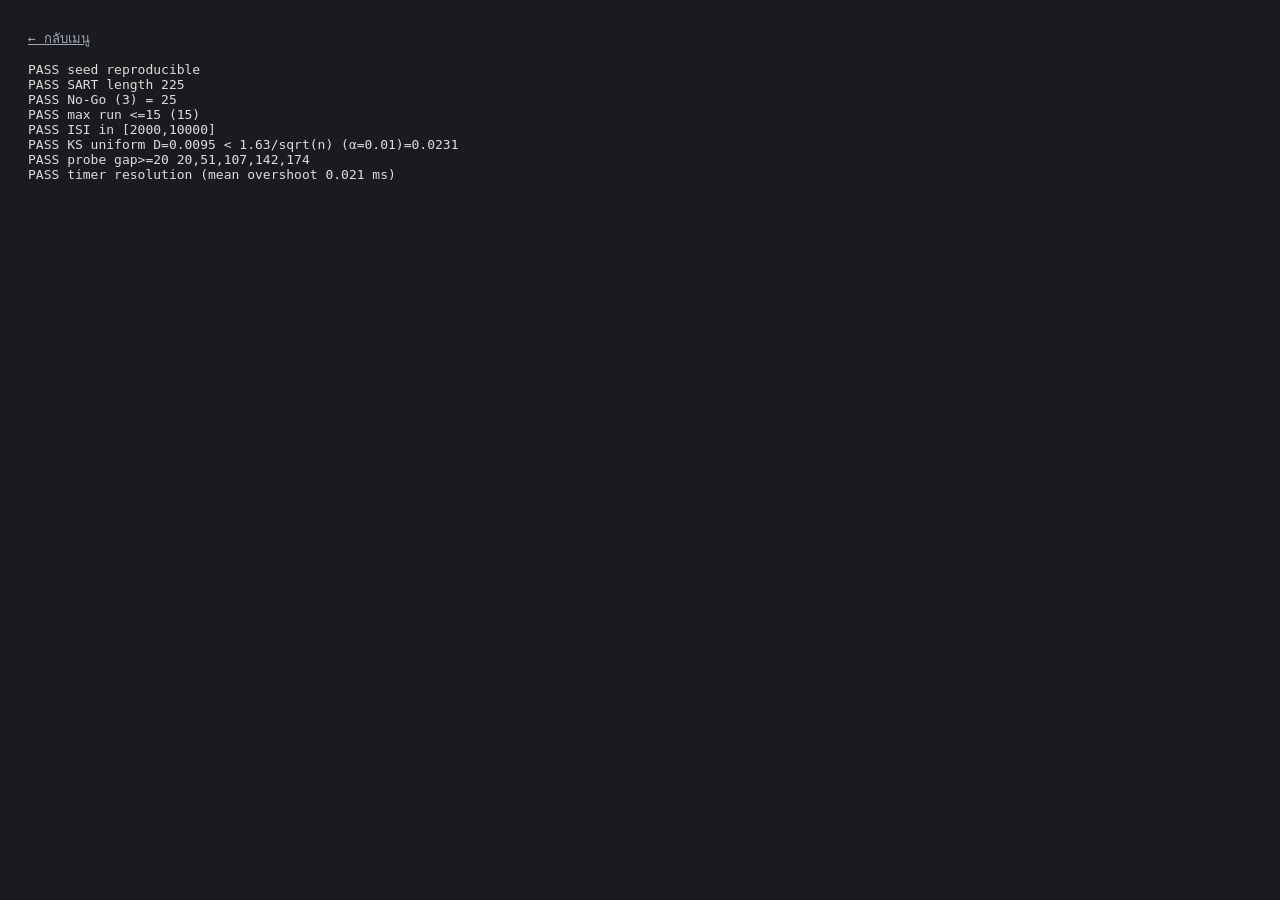
<file: tests.html>
<!DOCTYPE html><html><head><meta charset="utf-8"><meta name="viewport" content="width=device-width,initial-scale=1,viewport-fit=cover"><meta name="apple-mobile-web-app-capable" content="yes"><meta name="mobile-web-app-capable" content="yes"><meta name="apple-mobile-web-app-title" content="PVT SART"><meta name="theme-color" content="#1b1b1f"><title>Tests</title></head><body style="font-family:monospace;background:#1b1b1f;color:#ddd;padding:20px"><a href="index.html" style="color:#9ab">← กลับเมนู</a><pre id="o" style="white-space:pre-wrap"></pre>
<script src="common.js"></script><script>
const out=[];const T=(n,c)=>out.push((c?'PASS ':'FAIL ')+n);
const r=PE.rng(123);
T('seed reproducible',PE.rng(5)()===PE.rng(5)());
const s=PE.sartSeq(r,225);T('SART length 225',s.length===225);T('No-Go (3) = 25',s.filter(x=>x===3).length===25);
let run=0,mx=0;s.forEach(x=>{run=x===3?0:run+1;mx=Math.max(mx,run)});T('max run <=15 ('+mx+')',mx<=15);
const isi=Array.from({length:5000},()=>PE.isi(r,2000,10000)).sort((a,b)=>a-b);
T('ISI in [2000,10000]',isi[0]>=2000&&isi.at(-1)<=10000);
let D=0;isi.forEach((v,i)=>{const F=(v-2000)/8000;D=Math.max(D,Math.abs(F-(i+1)/5000),Math.abs(F-i/5000))});
T('KS uniform D='+D.toFixed(4)+' < 1.63/sqrt(n) (α=0.01)='+(1.63/Math.sqrt(5000)).toFixed(4),D<1.63/Math.sqrt(5000));
const p=PE.probePos(r,225,5,20);T('probe gap>=20 '+p,p.every((v,i)=>!i||v-p[i-1]>=20));
const a=performance.now();let b=a;const g=[];for(let k=0;k<200;k++){const t=performance.now();while(performance.now()-t<1);g.push(performance.now()-t-1)}
T('timer resolution (mean overshoot '+(g.reduce((x,y)=>x+y)/200).toFixed(3)+' ms)',true);
o.textContent=out.join('\n');</script></body></html>
</file>
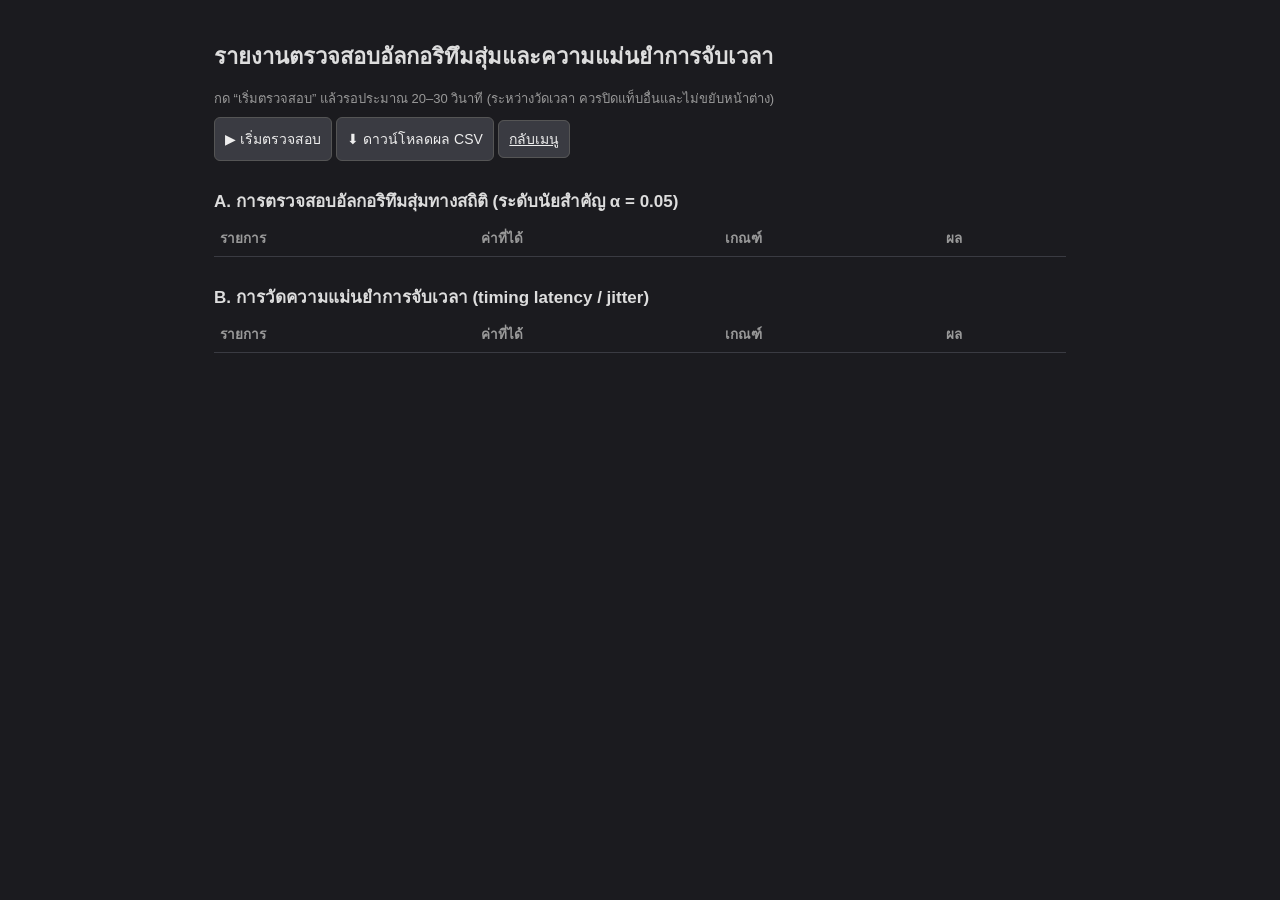
<file: validation.html>
<!DOCTYPE html><html lang="th"><head><meta charset="utf-8"><meta name="viewport" content="width=device-width,initial-scale=1,viewport-fit=cover"><meta name="apple-mobile-web-app-capable" content="yes"><meta name="mobile-web-app-capable" content="yes"><meta name="apple-mobile-web-app-title" content="PVT SART"><meta name="theme-color" content="#1b1b1f"><title>Validation Report</title><link rel="stylesheet" href="style.css">
<style>body{display:block;height:auto;padding:24px;max-width:900px;margin:auto}h1{font-size:22px}h2{margin:26px 0 6px;font-size:17px}p.n{color:#999;font-size:13px;margin:0 0 8px}
table{width:100%;border-collapse:collapse;font-size:13.5px}td,th{padding:7px 6px;border-bottom:1px solid #3a3b42;text-align:left;vertical-align:top}th{color:#999;font-weight:600}.ok{color:#66bb6a;font-weight:700}.no{color:#ef5350;font-weight:700}.in{color:#90a4ae;font-weight:700}@media (max-width:600px){body{padding:16px}table{font-size:12.5px}td,th{padding:6px 4px}}</style></head>
<body><h1>รายงานตรวจสอบอัลกอริทึมสุ่มและความแม่นยำการจับเวลา</h1>
<p class="n">กด “เริ่มตรวจสอบ” แล้วรอประมาณ 20–30 วินาที (ระหว่างวัดเวลา ควรปิดแท็บอื่นและไม่ขยับหน้าต่าง)</p>
<button class="btn" id="go">▶ เริ่มตรวจสอบ</button> <button class="btn" id="dl" disabled>⬇ ดาวน์โหลดผล CSV</button> <a class="btn" href="index.html">กลับเมนู</a>
<h2>A. การตรวจสอบอัลกอริทึมสุ่มทางสถิติ (ระดับนัยสำคัญ α = 0.05)</h2><table id="A"></table>
<h2>B. การวัดความแม่นยำการจับเวลา (timing latency / jitter)</h2><table id="B"></table><p class="n" id="env"></p>
<script src="common.js"></script><script>
// ---------- ฟังก์ชันสถิติ ----------
const lg=x=>{const c=[76.18009172947146,-86.50532032941677,24.01409824083091,-1.231739572450155,0.1208650973866179e-2,-0.5395239384953e-5];let y=x,t=x+5.5;t-=(x+.5)*Math.log(t);let s=1.000000000190015;for(const k of c)s+=k/++y;return -t+Math.log(2.5066282746310005*s/x)};
const gp=(a,x)=>{if(x<=0)return 0;const g=lg(a);
 if(x<a+1){let ap=a,sum=1/a,del=sum;for(let n=0;n<500;n++){ap++;del*=x/ap;sum+=del;if(Math.abs(del)<Math.abs(sum)*1e-14)break}return sum*Math.exp(-x+a*Math.log(x)-g)}
 let b=x+1-a,c=1e300,d=1/b,h=d;for(let i=1;i<500;i++){const an=-i*(i-a);b+=2;d=an*d+b;if(Math.abs(d)<1e-300)d=1e-300;c=b+an/c;if(Math.abs(c)<1e-300)c=1e-300;d=1/d;const del=d*c;h*=del;if(Math.abs(del-1)<1e-14)break}
 return 1-Math.exp(-x+a*Math.log(x)-g)*h};
const chiP=(x,k)=>Math.max(0,Math.min(1,1-gp(k/2,x/2)));
const chi=(o,e)=>o.reduce((s,v,i)=>s+(v-e[i])**2/e[i],0);
const ksP=(D,n)=>{const l=(Math.sqrt(n)+.12+.11/Math.sqrt(n))*D;let s=0;for(let j=1;j<100;j++)s+=2*(j%2?1:-1)*Math.exp(-2*j*j*l*l);return Math.max(0,Math.min(1,s))};
const mean=a=>a.reduce((x,y)=>x+y,0)/a.length,sd=a=>{const m=mean(a);return Math.sqrt(a.reduce((s,v)=>s+(v-m)**2,0)/(a.length-1))};
const pct=(a,q)=>[...a].sort((x,y)=>x-y)[Math.min(a.length-1,Math.floor(q*a.length))];
const f=(v,d=2)=>v.toFixed(d),rows=[];
function add(tb,name,val,crit,res){const T=document.getElementById(tb),B=T.tBodies[0]||T.appendChild(document.createElement('tbody')),r=B.insertRow();
 [name,val,crit].forEach(t=>r.insertCell().textContent=t);const c=r.insertCell();c.textContent=res==='info'?'ข้อมูล':res?'ผ่าน':'ไม่ผ่าน';c.className=res==='info'?'in':res?'ok':'no';
 rows.push({section:tb,test:name,value:val,criterion:crit,result:c.textContent})}
for(const t of['A','B']){const h=document.getElementById(t).createTHead().insertRow();['รายการ','ค่าที่ได้','เกณฑ์','ผล'].forEach(x=>{const c=document.createElement('th');c.textContent=x;h.appendChild(c)})}
// ---------- A. สถิติ ----------
function partA(){const M=2000,master=PE.rng(2026),tgC=Array(9).fill(0),posC=Array(9).fill(0);let bad=0,first=null;
 for(let s=0;s<M;s++){const seed=Math.floor(master()*1e9),rng=PE.rng(seed),TG=1+Math.floor(rng()*9),q=PE.sartSeq(rng,225,15,TG);tgC[TG-1]++;
  q.forEach((d,i)=>{if(d===TG)posC[Math.floor(i/25)]++});
  let run=0;q.forEach(d=>{run=d===TG?0:run+1;if(run>15)bad++});if(!first)first={q,TG}}
 // A1 สัดส่วน Go/No-Go ของลำดับหนึ่งชุด
 const ng=first.q.filter(d=>d===first.TG).length,x1=chi([225-ng,ng],[200,25]);
 add('A','A1 Chi-square สัดส่วน Go:No-Go ในลำดับ 225 รอบ (df=1)','Go='+(225-ng)+', No-Go='+ng+'; χ²='+f(x1,3)+', p='+f(chiP(x1,1),3),'p > 0.05 (คาด 200:25 = 8:1)',chiP(x1,1)>.05);
 // A2 การสุ่มเลข No-Go ให้เท่ากันทั้ง 9 เลข
 const x2=chi(tgC,Array(9).fill(M/9));add('A','A2 Chi-square การสุ่มเลขห้ามกด (1–9) จาก '+M+' เซสชัน (df=8)','χ²='+f(x2,2)+', p='+f(chiP(x2,8),3)+'; นับ='+tgC.join(','),'p > 0.05 (ทุกเลขมีโอกาสเท่ากัน)',chiP(x2,8)>.05);
 // A3 ตำแหน่งของ No-Go กระจายสม่ำเสมอ (9 ช่วง ช่วงละ 25 รอบ)
 const tot=posC.reduce((a,b)=>a+b),x3=chi(posC,Array(9).fill(tot/9));add('A','A3 Chi-square ตำแหน่ง No-Go แบ่ง 9 ช่วง ช่วงละ 25 รอบ (df=8)','χ²='+f(x3,2)+', p='+f(chiP(x3,8),3)+'; นับ='+posC.join(','),'p > 0.05 (ไม่มีช่วงใดถูกเอนเอียง)',chiP(x3,8)>.05);
 add('A','A4 ความยาว run สูงสุดของเลขที่ไม่ใช่ No-Go ติดกัน (ทุก '+M+' ลำดับ)','จำนวนการละเมิด = '+bad,'= 0 (ไม่เกิน 15)',bad===0);
 // A5 KS ISI
 const n=5000,r=PE.rng(99),u=Array.from({length:n},()=>PE.isi(r,2000,10000)).sort((a,b)=>a-b);let D=0;u.forEach((v,i)=>{const F=(v-2000)/8000;D=Math.max(D,Math.abs(F-(i+1)/n),Math.abs(F-i/n))});
 add('A','A5 Kolmogorov–Smirnov ISI ~ Uniform(2000, 10000) ms (n='+n+')','D='+f(D,4)+', p='+f(ksP(D,n),3)+'; ช่วง ['+f(u[0],0)+', '+f(u[n-1],0)+']','p > 0.05 และอยู่ในช่วงที่กำหนด',ksP(D,n)>.05&&u[0]>=2000&&u[n-1]<=10000)}
// ---------- B. เวลา ----------
const sleep=ms=>new Promise(r=>setTimeout(r,ms)),frame=()=>new Promise(r=>requestAnimationFrame(r));
async function timer(d,n){const e=[];for(let i=0;i<n;i++){const t=performance.now();await sleep(d);e.push(performance.now()-t-d)}return e}
async function partB(){
 let res=Infinity;const tEnd=performance.now()+200;for(let i=0;i<20000&&performance.now()<tEnd;i++){const a=performance.now();let b=a;while(b===a)b=performance.now();res=Math.min(res,b-a)}
 add('B','B1 ความละเอียดของ performance.now()',f(res*1000,1)+' µs','ข้อมูล (เบราว์เซอร์อาจปัดค่าเพื่อความปลอดภัย)','info');
 for(const[d,n]of[[250,20],[900,10]]){const e=await timer(d,n);
  add('B','B2 setTimeout '+d+' ms ('+n+' ครั้ง) — ความคลาดเคลื่อน: เฉลี่ย / SD(jitter) / สูงสุด',f(mean(e))+' / '+f(sd(e))+' / '+f(Math.max(...e))+' ms','เฉลี่ย < 5 ms และ SD < 5 ms',mean(e)<5&&sd(e)<5)}
 const fr=[];let last=await frame();for(let i=0;i<120;i++){const t=await frame();fr.push(t-last);last=t}
 add('B','B3 ช่วงเวลาระหว่างเฟรมของจอ (120 เฟรม) — เฉลี่ย / SD / สูงสุด',f(mean(fr))+' / '+f(sd(fr))+' / '+f(Math.max(...fr))+' ms (≈'+f(1000/mean(fr),0)+' Hz)','ข้อมูล (RT มีความไม่แน่นอนได้ไม่เกิน 1 เฟรม)','info');
 const on=[];for(let i=0;i<20;i++){const t=performance.now();await sleep(300);await new Promise(r=>requestAnimationFrame(()=>{on.push(performance.now()-t-300);r()}))}
 add('B','B4 หน่วงจาก “ครบ ISI” ถึง “ภาพสิ่งเร้าถูกวาด” (ที่ใช้เริ่มจับ RT) — เฉลี่ย / SD / สูงสุด',f(mean(on))+' / '+f(sd(on))+' / '+f(Math.max(...on))+' ms','สูงสุด < 40 ms (ตัวเลขนี้ไม่ถูกรวมใน RT เพราะเริ่มจับที่เฟรมวาด)',Math.max(...on)<40);
 const kl=[];const h=()=>kl.push(performance.now()-window._t);addEventListener('keydown',h);
 for(let i=0;i<300;i++){window._t=performance.now();dispatchEvent(new KeyboardEvent('keydown',{code:'Space',key:' '}))}removeEventListener('keydown',h);
 add('B','B5 หน่วงของ event keydown ในซอฟต์แวร์ (300 ครั้ง; จำลองด้วยโค้ด) — เฉลี่ย / สูงสุด',f(mean(kl),3)+' / '+f(Math.max(...kl),3)+' ms','เฉลี่ย < 1 ms',mean(kl)<1)}
document.getElementById('go').onclick=async function(){this.disabled=true;this.textContent='กำลังตรวจสอบ…';
 document.getElementById('A').tBodies[0]?.remove();document.getElementById('B').tBodies[0]?.remove();rows.length=0;
 await sleep(50);partA();await partB();this.textContent='↻ ตรวจสอบอีกครั้ง';this.disabled=false;dl.disabled=false;
 env.textContent='เบราว์เซอร์: '+navigator.userAgent+' | วันที่ตรวจสอบ: '+new Date().toLocaleString('th-TH')+' | หมายเหตุ: ค่าในส่วน B วัดความคลาดเคลื่อนของซอฟต์แวร์/เบราว์เซอร์ ไม่รวมความหน่วงของคีย์บอร์ดและจอภาพ (ต้องใช้อุปกรณ์วัดภายนอก)'};
dl.onclick=()=>PE.download('validation_report.csv',rows);
</script></body></html>
</file>
<file: app.css>
/* หน้าหลัก / หน้าผู้ใหญ่ — โทนท้องฟ้ายามเช้า */
:root{--paper:#F2F7FB;--card:#FFFFFF;--ink:#1F2A44;--muted:#5B6785;--line:#DCE5F0;--sun:#FFC23D;--sun-deep:#E5A300;--leaf:#2BB38A;--sky:#3E6FE0;--sky-soft:#E3ECFD;--warn:#D9534F}
*{box-sizing:border-box}html{-webkit-text-size-adjust:100%}
body{margin:0;background:var(--paper);color:var(--ink);font:16px/1.5 ui-rounded,"SF Pro Rounded","Noto Sans Thai","Sarabun",system-ui,-apple-system,"Segoe UI",sans-serif;-webkit-tap-highlight-color:transparent;min-height:100vh;min-height:100dvh}
button,input,select{font:inherit;color:inherit}button{cursor:pointer;touch-action:manipulation}
:focus-visible{outline:3px solid var(--sky);outline-offset:2px}
.wrap{max-width:520px;margin:0 auto;padding:0 max(16px,env(safe-area-inset-right)) calc(28px + env(safe-area-inset-bottom)) max(16px,env(safe-area-inset-left))}
.top{display:flex;justify-content:space-between;align-items:center;padding-top:max(14px,env(safe-area-inset-top));padding-bottom:6px}
.who{display:flex;align-items:center;gap:8px;background:var(--card);border:1px solid var(--line);border-radius:999px;padding:6px 14px 6px 8px;font-weight:600}
.who[hidden]{display:none}.who .av{font-size:24px;line-height:1}.who .caret{color:var(--muted);font-size:12px}
.adult{color:var(--muted);font-size:14px;text-decoration:none;padding:8px 4px}

/* นกฮูก: จุดเด่นเดียวของหน้า */
.nest{display:grid;justify-items:center;text-align:center;padding:14px 0 6px}
.owl{position:relative;width:176px;height:176px}
.owl svg{position:absolute;inset:0;transform:rotate(-90deg)}
.owl .trk{fill:none;stroke:#E2EAF5;stroke-width:9}.owl .prg{fill:none;stroke:var(--sun);stroke-width:9;stroke-linecap:round;transition:stroke-dashoffset .8s ease}
.owl .face{position:absolute;inset:20px;border-radius:50%;background:radial-gradient(circle at 50% 38%,#FFFFFF 0,#EAF2FF 70%);display:grid;place-items:center;font-size:84px;line-height:1}
.stage{font-size:22px;font-weight:700;margin:10px 0 0}.next{color:var(--muted);font-size:14px;margin:2px 0 0}
.stats{display:flex;gap:10px;margin-top:12px}
.stat{background:var(--card);border:1px solid var(--line);border-radius:12px;padding:6px 14px;font-weight:700;font-size:17px}
.stat small{font-weight:500;color:var(--muted);font-size:13px;margin-left:4px}

/* 7 วันล่าสุด */
.week{display:grid;grid-template-columns:repeat(7,1fr);gap:4px;margin:18px 0 6px;text-align:center}
.week span{font-size:12px;color:var(--muted)}
.week i{display:block;margin:4px auto 0;width:26px;height:26px;border-radius:50%;border:2px solid var(--line);background:var(--card)}
.week .full i{background:var(--leaf);border-color:var(--leaf)}.week .part i{background:linear-gradient(90deg,var(--leaf) 50%,var(--card) 50%);border-color:var(--leaf)}
.week .today span{color:var(--ink);font-weight:700}

h2.sec{font-size:17px;margin:22px 0 8px}
.hint{color:var(--muted);font-size:14px;margin:8px 2px 0}

/* ภารกิจวันนี้: เช็กลิสต์ */
.missions{display:grid;gap:10px}
.mission{display:grid;grid-template-columns:34px 1fr auto;align-items:center;gap:12px;width:100%;text-align:left;background:var(--card);border:1px solid var(--line);border-radius:16px;padding:14px}
.mission .tick{width:30px;height:30px;border-radius:50%;border:2.5px solid #B9C6DA;display:grid;place-items:center;font-size:16px;color:#fff;font-weight:800}
.mission b{display:block;font-size:17px}.mission span{color:var(--muted);font-size:13px}
.mission .rw{font-weight:700;color:var(--sun-deep);white-space:nowrap}
.mission.done{background:#F3FBF8;border-color:#BFE8D9}.mission.done .tick{background:var(--leaf);border-color:var(--leaf)}.mission.done .rw{color:var(--leaf)}
.mission:active{transform:scale(.99)}

/* สติกเกอร์ */
.stickers{display:grid;grid-template-columns:repeat(4,1fr);gap:8px}
.sticker{background:var(--card);border:1px solid var(--line);border-radius:14px;padding:10px 4px 8px;text-align:center}
.sticker .e{font-size:30px;line-height:1.2}.sticker .n{font-size:11.5px;color:var(--muted);margin-top:2px;line-height:1.3}
.sticker.lock{background:transparent;border-style:dashed}.sticker.lock .e{filter:grayscale(1);opacity:.25}

/* แผ่นเลื่อนขึ้น (เลือกคน / วิธีเล่น) */
.sheet{position:fixed;inset:0;background:#1F2A4466;display:flex;align-items:flex-end;justify-content:center;z-index:10}
.sheet[hidden]{display:none}
.panel{background:var(--card);width:min(520px,100%);border-radius:22px 22px 0 0;padding:22px max(20px,env(safe-area-inset-right)) calc(20px + env(safe-area-inset-bottom)) max(20px,env(safe-area-inset-left));max-height:90vh;max-height:90dvh;overflow:auto;animation:up .22s ease-out}
@keyframes up{from{transform:translateY(40px);opacity:.4}}
@media (prefers-reduced-motion:reduce){.panel{animation:none}.owl .prg{transition:none}}
.panel h3{margin:0 0 4px;font-size:22px}.panel p.sub{margin:0 0 14px;color:var(--muted);font-size:14px}
.people{display:grid;grid-template-columns:repeat(3,1fr);gap:10px}
.person{background:var(--paper);border:2px solid transparent;border-radius:16px;padding:12px 4px;text-align:center}
.person .av{font-size:40px;line-height:1.2;display:block}.person.on{border-color:var(--sky);background:var(--sky-soft)}
.how{margin:0 0 16px;padding-left:22px}.how li{margin:6px 0}
.bigbtn{display:block;width:100%;border:0;border-radius:14px;padding:15px;font-size:17px;font-weight:700;background:var(--sky);color:#fff}
.bigbtn.ghost{background:transparent;color:var(--muted);font-weight:500;margin-top:6px}
.bigbtn:disabled{background:#C5D0E2}

/* ครั้งแรก */
.welcome{text-align:center;padding:12vh 8px 0}.welcome .face{font-size:96px}.welcome h1{font-size:26px;margin:8px 0}.welcome p{color:var(--muted);margin:0 0 24px}

/* ---------- หน้าผู้ใหญ่ ---------- */
.admin h1{font-size:24px;margin:6px 0 2px}.admin .lead{color:var(--muted);margin:0 0 8px;font-size:14px}
.block{background:var(--card);border:1px solid var(--line);border-radius:16px;padding:16px;margin:14px 0}
.block h2{font-size:17px;margin:0 0 10px}
.row{display:flex;justify-content:space-between;align-items:center;gap:12px;padding:9px 0;border-top:1px solid var(--line)}.row:first-of-type{border-top:0}
.row label{flex:1}.row small{display:block;color:var(--muted);font-size:13px}
.row input[type=number],.row input[type=time],.row input[type=text],.field input{width:110px;padding:8px 10px;border:1px solid #C9D4E5;border-radius:10px;background:#fff;font-size:16px}
.field{display:grid;gap:4px;margin:10px 0}.field input{width:100%}.field span{font-size:14px;color:var(--muted)}
.sw{appearance:none;width:46px;height:28px;border-radius:999px;background:#C9D4E5;position:relative;flex:none;transition:background .15s}
.sw::after{content:"";position:absolute;top:3px;left:3px;width:22px;height:22px;border-radius:50%;background:#fff;transition:left .15s}
.sw:checked{background:var(--leaf)}.sw:checked::after{left:21px}
.btn2{border:1px solid #C9D4E5;background:#fff;border-radius:10px;padding:9px 14px;font-size:15px}
.btn2.pri{background:var(--sky);border-color:var(--sky);color:#fff;font-weight:600}.btn2.del{color:var(--warn)}
.acts2{display:flex;flex-wrap:wrap;gap:8px;margin-top:12px}
.plist .row{cursor:default}.plist .av{font-size:28px;margin-right:4px}
.tbl{width:100%;border-collapse:collapse;font-size:13.5px}.tbl td,.tbl th{padding:7px 4px;border-top:1px solid var(--line);text-align:left;vertical-align:top}.tbl th{color:var(--muted);font-weight:600;border-top:0}
.tag{display:inline-block;font-size:12px;border-radius:6px;padding:1px 7px;background:#E7F6F0;color:#17805F}.tag.no{background:#FDECEC;color:#B03A36}
.pinpad{max-width:320px;margin:10vh auto 0;text-align:center}.pinpad input{font-size:28px;letter-spacing:10px;text-align:center;width:100%;padding:12px;border:1px solid #C9D4E5;border-radius:14px;margin:14px 0}
.err{color:var(--warn);font-size:14px;min-height:20px}
.links a{color:var(--sky);display:block;padding:6px 0;text-decoration:none}
.toast2{position:fixed;left:50%;bottom:calc(24px + env(safe-area-inset-bottom));transform:translateX(-50%);background:var(--ink);color:#fff;padding:10px 18px;border-radius:12px;font-size:15px;opacity:0;transition:opacity .2s;pointer-events:none;z-index:30;max-width:92vw;text-align:center}.toast2.show{opacity:1}
</file>
<file: style.css>
*{box-sizing:border-box}html{-webkit-text-size-adjust:100%}
body{margin:0;background:#1b1b1f;color:#ddd;font-family:Inter,"Segoe UI",-apple-system,BlinkMacSystemFont,Tahoma,sans-serif;height:100vh;height:100dvh;display:flex;flex-direction:column;-webkit-tap-highlight-color:transparent}
.bar{display:flex;flex-wrap:wrap;justify-content:space-between;gap:6px 16px;padding:10px 18px;padding-top:max(10px,env(safe-area-inset-top));padding-left:max(18px,env(safe-area-inset-left));padding-right:max(18px,env(safe-area-inset-right));background:#232328;border-bottom:1px solid #333;font-size:14px;color:#aaa}
.bar b{color:#eee}.pill{background:#33343a;padding:2px 10px;border-radius:4px;white-space:nowrap}
.main{flex:1;display:flex;flex-direction:column;align-items:center;justify-content:center;position:relative}
.led{font-family:"Courier New",monospace;font-weight:700;font-size:clamp(64px,20vw,140px);color:#ff4b2b;text-shadow:0 0 18px #ff2a00;letter-spacing:4px;white-space:nowrap}
.led small{font-size:.43em}.sub{color:#999;font-size:13px;margin-top:6px}
.foot{position:absolute;bottom:26px;left:12px;right:12px;text-align:center;font-size:13px;color:#999;line-height:1.7}
.circle{width:min(300px,80vw);height:min(300px,80vw);border:1px solid #bbb;border-radius:50%;display:flex;align-items:center;justify-content:center;font-weight:700;color:#fff;text-align:center}
.modal{position:absolute;inset:0;background:#000c;display:none;align-items:center;justify-content:center;z-index:5}
.box{background:#2a2a30;border:1px solid #444;border-radius:10px;padding:24px;width:min(460px,92vw);max-height:92vh;max-height:92dvh;overflow:auto;text-align:center}
.box h2{margin:0 0 4px;font-size:20px}.box p{color:#999;font-size:13px;margin:0 0 14px}
.grid{display:grid;grid-template-columns:1fr 1fr;gap:8px}.grid button,.btn{background:#3a3b42;color:#eee;border:1px solid #555;border-radius:6px;padding:10px;font-size:14px;cursor:pointer;touch-action:manipulation}
.grid button:hover,.btn:hover{background:#4a4b55}.grid .w{grid-column:span 2}
.card{background:#2a2a30;border-radius:10px;padding:28px;width:min(440px,92vw);display:flex;flex-direction:column;gap:12px}
.card input,.card select{padding:9px;border-radius:6px;border:1px solid #555;background:#1b1b1f;color:#eee;font-size:16px}
.card label{font-size:13px;color:#aaa;display:flex;flex-direction:column;gap:4px}
.card a.btn{text-align:center;text-decoration:none}
.toast{position:fixed;top:64px;left:50%;transform:translateX(-50%);background:#2e7d32;color:#fff;padding:10px 22px;border-radius:8px;font-size:15px;opacity:0;pointer-events:none;transition:opacity .2s;z-index:20;box-shadow:0 4px 16px #0008;width:max-content;max-width:92vw;text-align:center}.toast.show{opacity:1}
.res{max-width:440px}.res table{width:100%;border-collapse:collapse;margin:8px 0 18px;font-size:14px;text-align:left}.res td{padding:7px 4px;border-bottom:1px solid #3a3b42}.res td:last-child{text-align:right;color:#ff8a65;font-weight:600}.acts{display:flex;gap:8px;justify-content:center;flex-wrap:wrap}

/* ---------- มือถือ / แท็บเล็ต (iPhone) ---------- */
body.scroll{height:auto;min-height:100vh;min-height:100dvh}.scroll .main{padding:24px 0}
body.tap{touch-action:none;-webkit-user-select:none;user-select:none;-webkit-touch-callout:none;overscroll-behavior:none;overflow:hidden}
.tbtns{display:none;position:fixed;left:0;right:0;bottom:0;z-index:4;gap:10px;padding:10px max(16px,env(safe-area-inset-right)) max(12px,env(safe-area-inset-bottom)) max(16px,env(safe-area-inset-left))}
.tbtns button{flex:1;background:#2c2d33;color:#ddd;border:1px solid #4a4b52;border-radius:10px;padding:14px 8px;font-size:15px;font-family:inherit;touch-action:manipulation}
.tbtns button:active{background:#44454d}.tbtns button.arm{background:#7a2e22;border-color:#b0503e;color:#fff}
.touch .tbtns{display:flex}
.touch .main{padding:12px 0 calc(78px + env(safe-area-inset-bottom))}.touch .foot{position:static;margin-top:20px;padding:0 12px}
.touch .acts .btn{flex:1 1 40%;padding:12px 8px}.touch .acts .btn.dl{flex-basis:100%}
@media (max-width:600px){.bar{font-size:12px;padding-left:max(12px,env(safe-area-inset-left));padding-right:max(12px,env(safe-area-inset-right))}.box{padding:18px}.card{padding:20px}}

/* ---------- หน้ารางวัลหลังจบภารกิจ ---------- */
.reward{max-width:400px;padding:28px 22px}.reward .big{font-size:64px;line-height:1.1}.reward h2{font-size:24px;margin:8px 0 6px}
.reward .gain{font-size:40px;font-weight:800;color:#FFC23D;margin:4px 0 10px}.reward p{font-size:15px;color:#bbb}.reward .line{color:#e8e8e8;margin:6px 0}
.reward .acts{margin-top:18px}.btn.primary{background:#3E6FE0;border-color:#3E6FE0;color:#fff;font-weight:600}.btn.primary:hover{background:#3561c9}
.touch .acts .btn.primary{flex-basis:100%}
</file>
